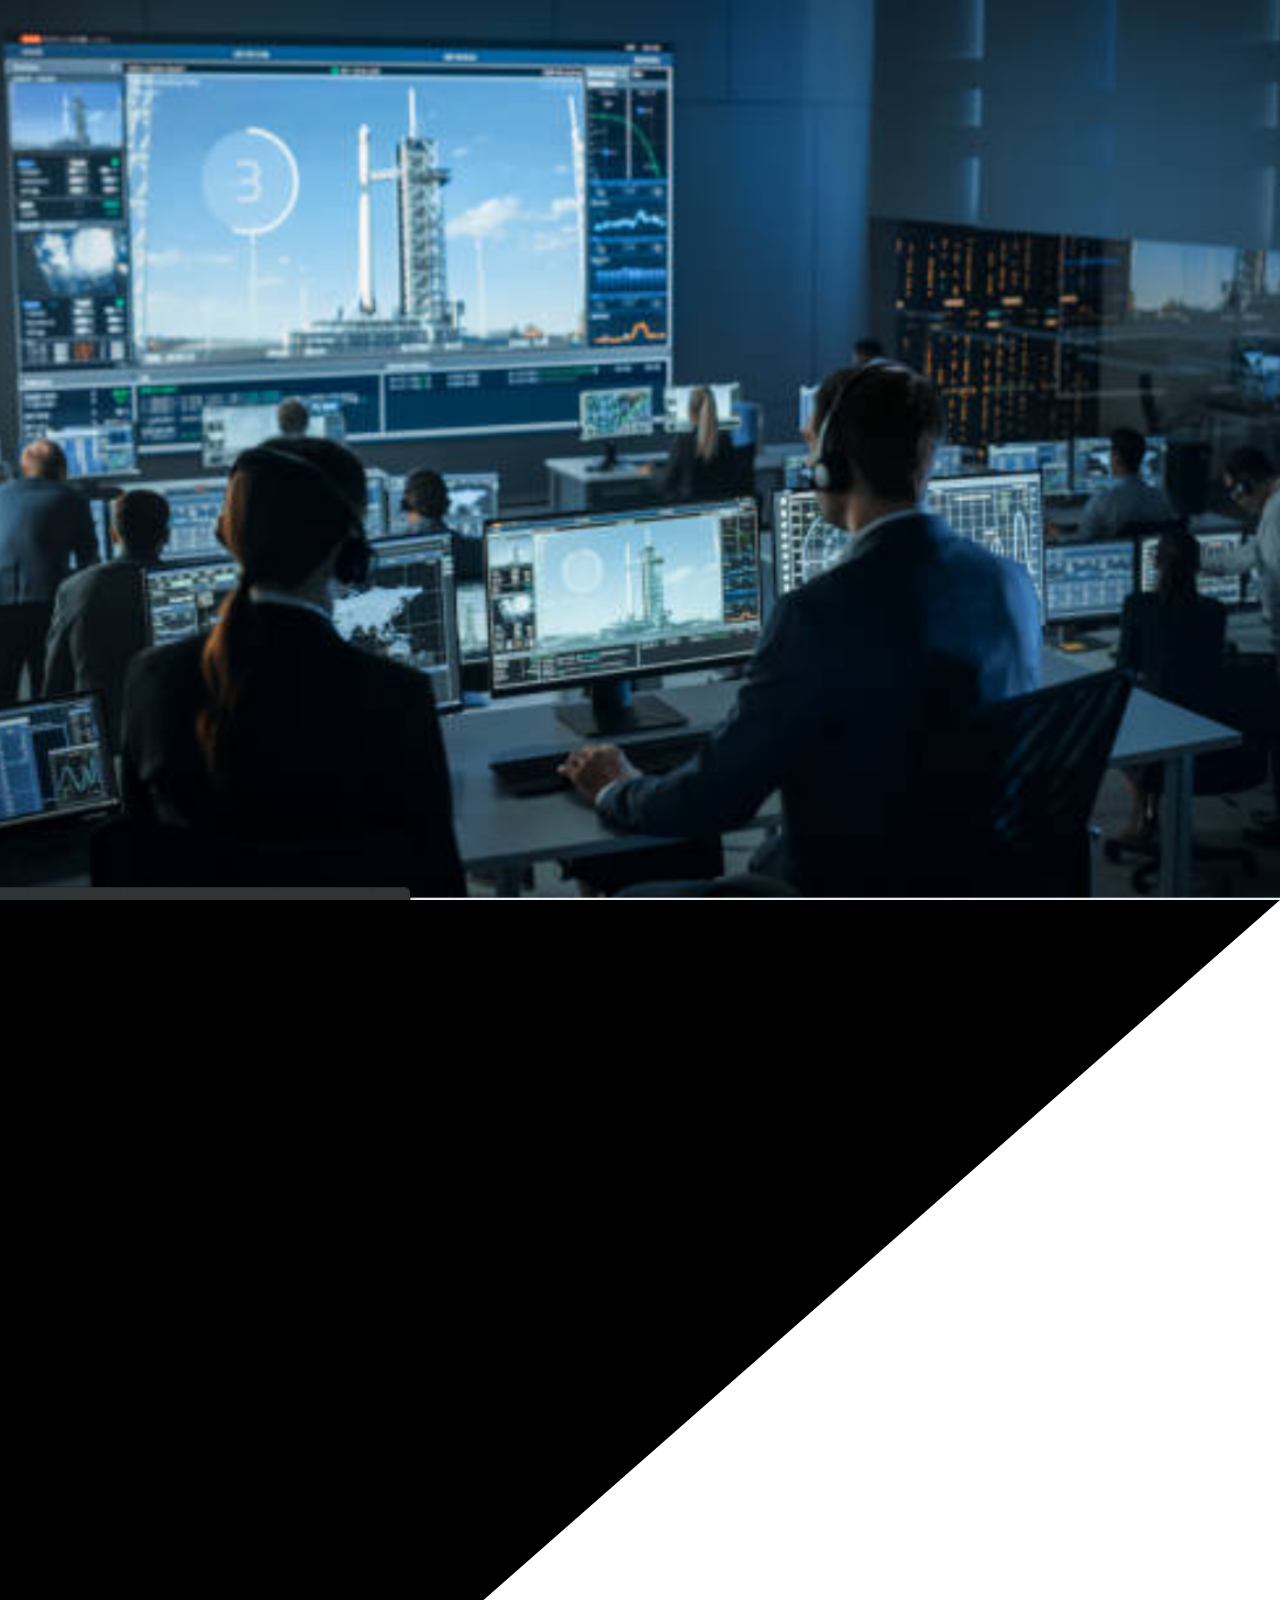
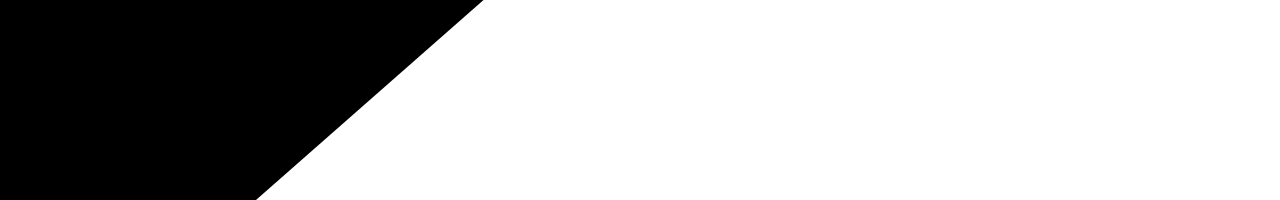
<file: index.html>
<!DOCTYPE html>
<html lang="en">
<head>
<meta charset="UTF-8">
<meta name="viewport" content="width=device-width, initial-scale=1.0">
<title>Mission Mars</title>
<link rel="stylesheet" href="style.css">
</head>

<body>

    <section class="hero">
        <div class="hero-bg"></div>
        <!-- <h1>MISSION MARS</h1> -->
    </section>

    <section class="section person-section">
        <img src="scientist.png" class="person">
    </section>

    <div class="info-box">
        <div class="steps">

            <div class="step active">
                <h2>🚀 Mission Initialization</h2>
                <p>Preparing pre-launch diagnostics. All systems are being evaluated for optimal launch conditions.</p>
                <!-- <button class="next-btn">Initialize</button> -->
            </div>

            <div class="step">
                <h2>🌦 Weather Analysis</h2>
                <p>Atmospheric conditions are being analyzed including wind speed, pressure, and visibility.</p>
                <ul>
                <li>Wind Speed: Stable</li>
                <li>Visibility: Clear</li>
                <li>Storm Risk: None</li>
                </ul>
                <!-- <button class="next-btn">Confirm Weather</button> -->
            </div>

            <div class="step">
                <h2>⛽ Fuel Verification</h2>
                <p>Rocket fuel levels and pressure systems are checked.</p>
                <ul>
                <li>Main Tank: 100% Full</li>
                <li>Pressure: Optimal</li>
                <li>Leak Detection: None</li>
                </ul>
                <!-- <button class="next-btn">Proceed</button> -->
            </div>

            <div class="step">
                <h2>🧠 System Check</h2>
                <p>Navigation, onboard AI, and communication systems are fully operational.</p>
                <ul>
                <li>Navigation: Online</li>
                <li>Guidance System: Stable</li>
                <li>Telemetry: Active</li>
                </ul>
            </div>

            <div class="step">
                <h2>🔥 Launch Ready</h2>
                <p>All systems are green. Ready for Mars mission deployment.</p>
                <h3 style="color:#00ffcc;">STATUS: GO FOR LAUNCH ✅</h3>
                <button class="next-btn">Finalize</button>
            </div>
        </div>
    </div>

<script src="script.js"></script>
</body>
</html>
</file>
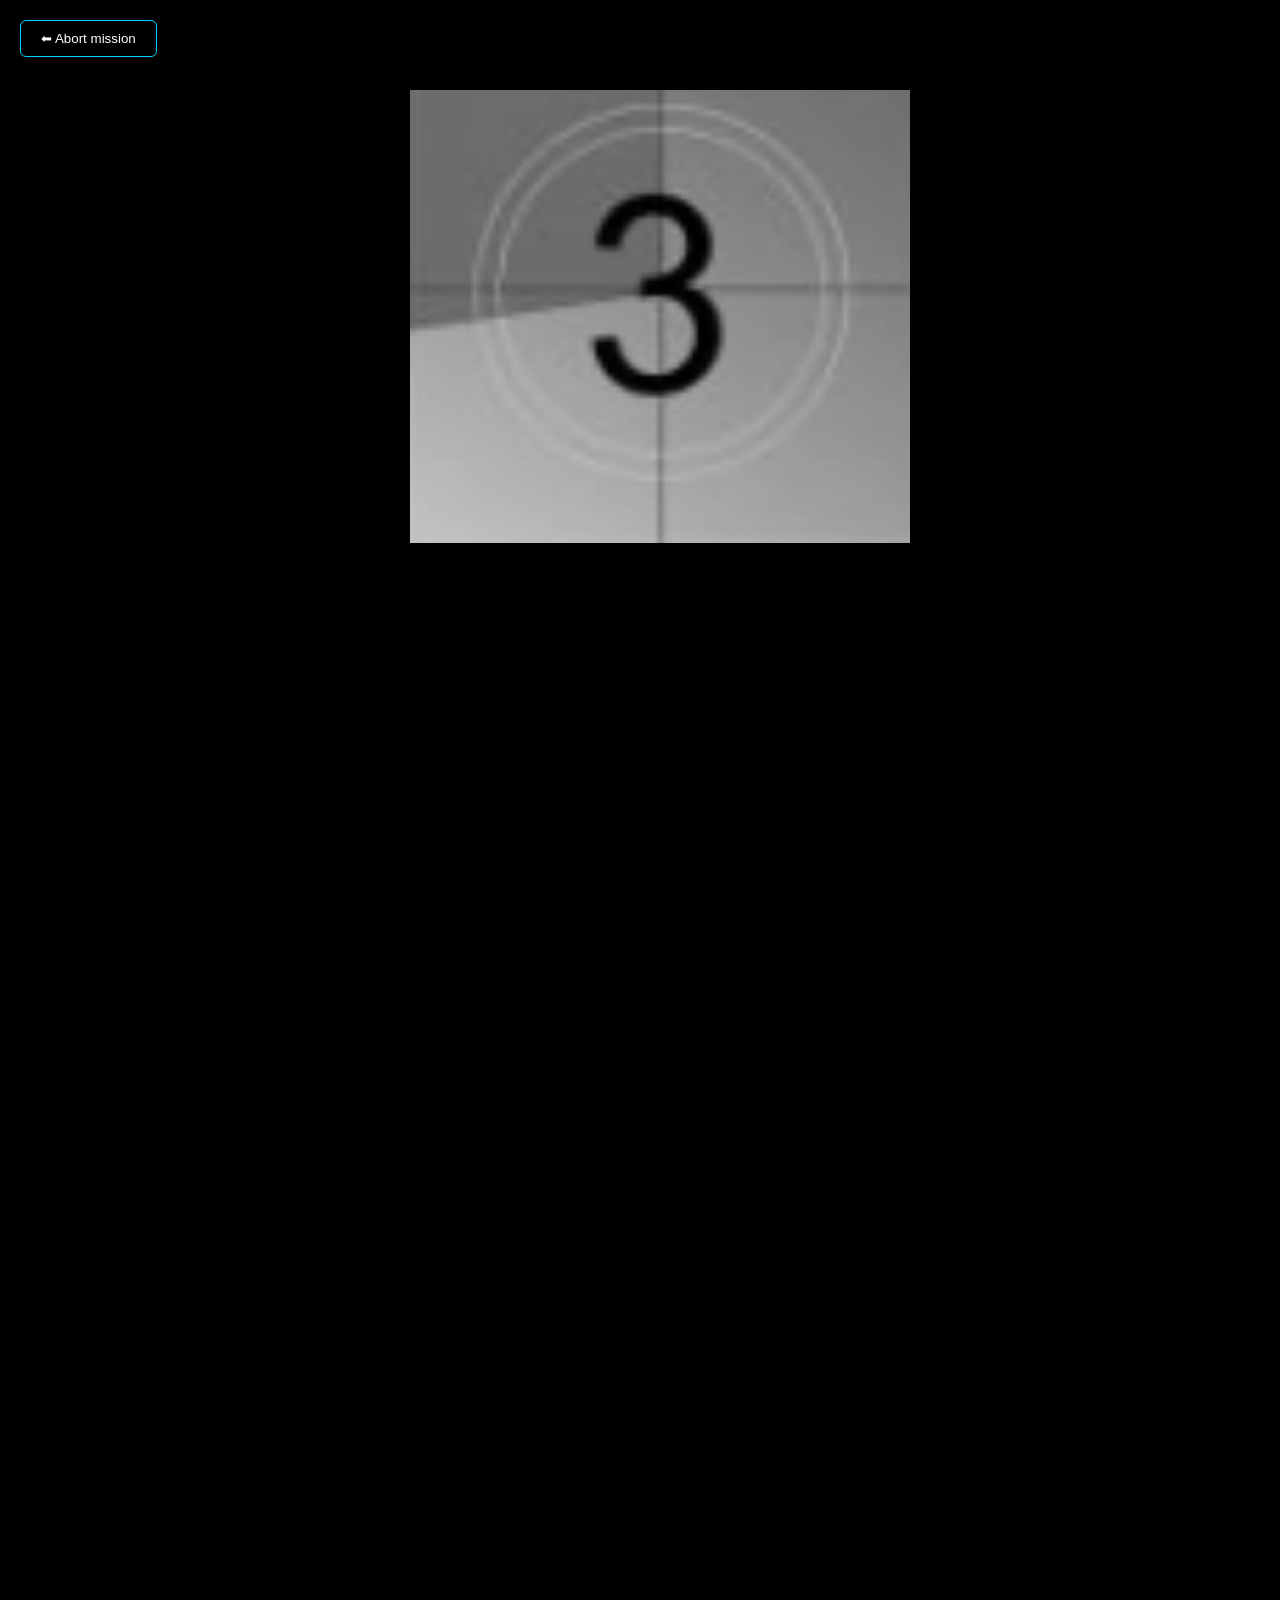
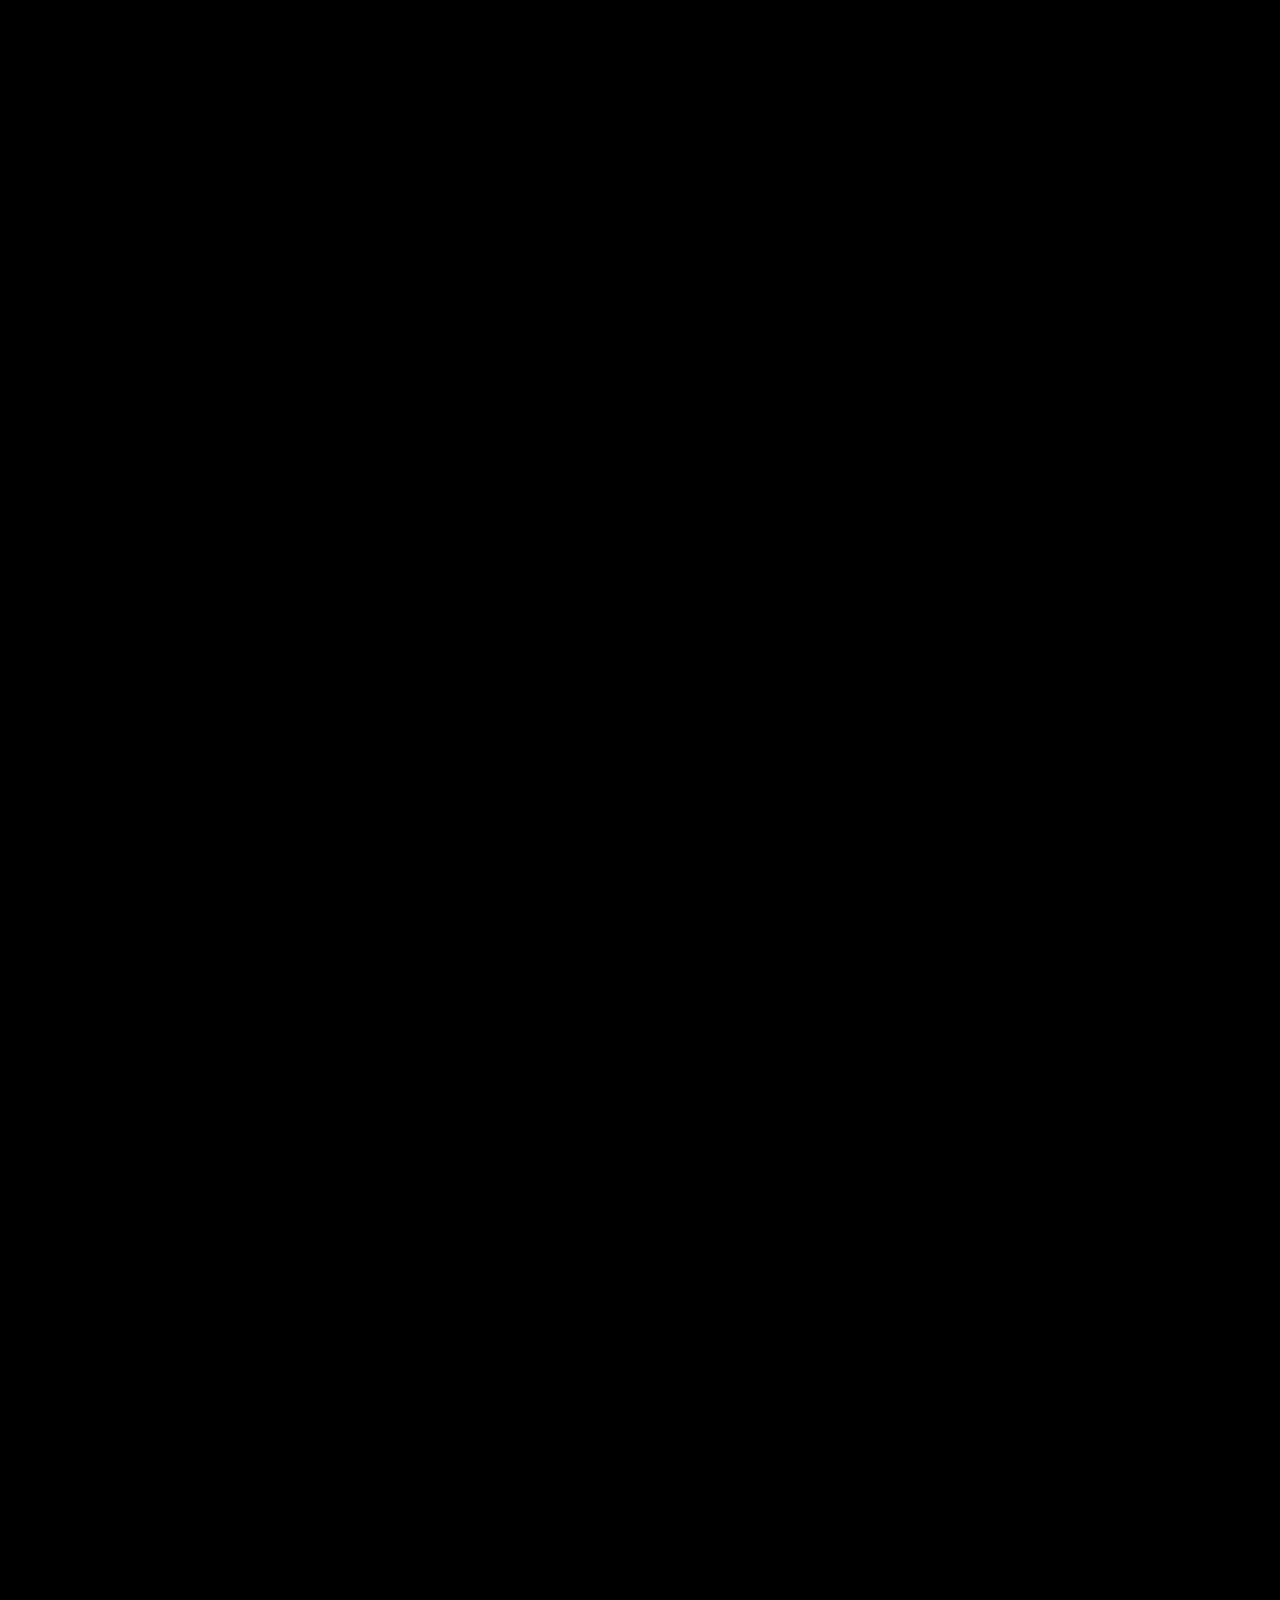
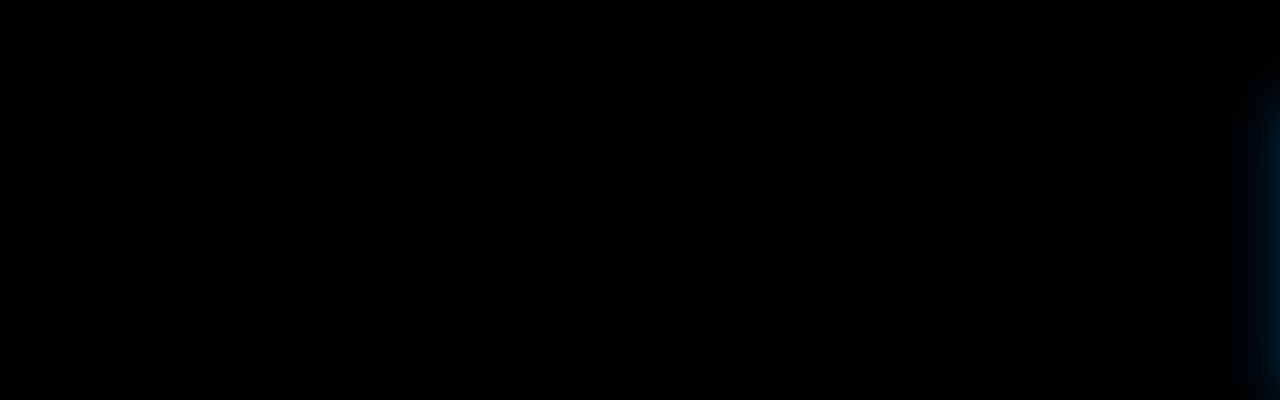
<file: launch.html>
<!DOCTYPE html>
<html lang="en">
<head>
<meta charset="UTF-8">
<meta name="viewport" content="width=device-width, initial-scale=1.0">
<title>Launch</title>
<link rel="stylesheet" href="launch.css">
</head>

<body>
    <button id="backBtn" class="back-btn">⬅ Abort mission</button>
    <div class="flash"></div>
    <div class="smoke"></div>

    <section class="scene1 launch">
        <section class="countscreen">
            <div class="steps">
                <div class="step active">
                    <img src="count3.png" alt="">
                </div>
                <div class="step">
                    <img src="count2.png" alt="">
                </div>
                <div class="step">
                    <img src="count1.png" alt="">
                </div>
                <div class="step">
                    <p class="extra_element">.</p>
                </div>
            </div>
        </section>
    </section>
    
    <!-- <section class="scene scene5 space">
        <img src="image/rocket.png" class="rocket-space">
    </section> -->
    <!-- JOURNEY -->

    <section class="journey">
        <div class="track">

            <div class="panel earth">
            </div>
            <div class="panel space">
                <!-- <p class="content"> </p> -->
                <div class="section landing-section">
                    <div class="info-box">
                        <div class="steps">

                            <div class="step-i active">
                                <h2>Rocket travel from Earth to Mars involves several key steps:</h2>
                                <li>Launch: The first step is to get the spacecraft off the Earth's surface, which requires a large rocket due to the planet's gravity and atmospheric drag.</li>
                                <li>Orbit: After launch, the spacecraft must achieve an orbit around the Earth, which is a balance of gravity and the object's tendency to follow a straight path.</li>
                                <li>Destination: The spacecraft must aim for Mars, which requires precise timing and direction correction to avoid missing the target.</li>
                                <li>Duration: The total trip to Mars takes about seven to eight months, depending on various factors such as the rocket's power, the distance between Earth and Mars, and the launch window.
                            </div>

                        </div>
                        <div class="rocket-space"> <img src="rocket.png" alt="" ></div>
                    </div>
                </div>
            </div>

            <div class="panel mars">
            </div>

        </div>

    </section>


<script src="launch.js"></script>
</body>
</html>
</file>
<file: style.css>
*{
  margin:0;
  padding:0;
  box-sizing:border-box;
  /* font-family:sans-serif; */
}

/* HERO */
.hero{
  height:100vh;
  position:sticky;
  top: 0;
}

.hero-bg{
  position:absolute;
  width:100%;
  height:100%;
  background:url("mission\ control\ room.png") center/cover no-repeat;
  transition: all 0.5s ease;
}

.hero::after {
  content: "";
  position: absolute;
  width: 100%;
  height: 100%;
  opacity: 0.2;
}


.section {
  height: 100vh;
  position: relative;
  overflow: hidden;
}


/* PERSON */
.person-section {
  clip-path: polygon(0 0, 100% 0, 20% 100%, 0 100%);
  background-color: black;
  color: white;
}


/* PERSON ENTRY */
.person {
  position: absolute;
  bottom: 0;
  left:15%;
  transform: translateX(-50%);
  opacity: 0;
  transition: all 1s ease;
}

.person img {
  width: 500px;
}

.person.show{
  opacity:1;
}



.info-box {
  position: fixed; /* 🔥 IMPORTANT */
  left: 27%;
  bottom: 0;  /* start hidden */
  /* bottom: 0; */
  transform: translateY(0) translateX(100%);
  font-family: 'Segoe UI', sans-serif;
  width: 920px;
  height: 340px;
  padding: 30px;

  opacity: 0;
  background: rgba(20, 30, 50, 0.7);
  backdrop-filter: blur(15px);

  border-left: 3px solid #00d4ff;

  box-shadow: 
    -20px 0 60px rgba(0,150,255,0.4),
    inset 0 0 30px rgba(0,150,255,0.2);

  border-radius: 20px 0 0 20px;

  color: white;

  transition: all 1s ease;

  z-index: 10; /* 🔥 sabke upar */
}

/* 🔥 SHOW STATE */
.info-box.show {
    transform: translateY(0) translateX(0);
    opacity: 1;
}

/* ✨ GAME GLOW EFFECT */
.info-box {
    z-index: 1000;
    box-shadow: 
    -10px 0 30px rgba(0, 150, 255, 0.4),
    inset 0 0 20px rgba(0, 150, 255, 0.2);
    overflow-y: auto;
    scroll-behavior: smooth;
    scroll-snap-type: y mandatory;
}

/* steps container */
.steps {
  position: relative;
  height: 100%;
  padding: 40px 20px;
}

/* each step */
.step {
  min-height: 80%;              /* 🔥 makes each step take screen space */
  display: flex;
  flex-direction: column;
  justify-content: center;
  /* position: relative;
  width: 100%; */
  opacity: 0.3;
  transition: all 0.5s ease;
  /* pointer-events: none; */
  scroll-snap-align: center;
}

/* active step */
.step.active {
  opacity: 1;
  transform: scale(1.02);
  pointer-events: auto;

}


/* headings */
.step h2 {
  font-size: 26px;
  margin-bottom: 10px;
  color: #00d4ff;
  letter-spacing: 1px;
}

.step p {
  font-size: 15px;
  line-height: 1.6;
  color: #cfd8e3;
}

/* list styling */
.step ul {
  margin-top: 10px;
  padding-left: 20px;
}

.step ul li {
  font-size: 14px;
  margin-bottom: 5px;
  color: #9be7ff;
}

/* button upgrade */
.next-btn {
  margin-top: 25px;
  padding: 12px 25px;
  background: linear-gradient(135deg, #00d4ff, #0077ff);
  border: none;
  color: white;
  cursor: pointer;
  border-radius: 8px;
  font-weight: bold;
  letter-spacing: 1px;
  transition: all 0.3s ease;
}

.next-btn:hover {
  transform: scale(1.05);
  box-shadow: 0 0 15px rgba(0, 212, 255, 0.6);
}
/* BUTTON */
/* button{
  margin-top:10px;
  padding:10px 20px;
  background:#00d4ff;
  border:none;
  color:white;
  cursor:pointer;
} */

/* FADE OUT */
body.fade-out{
  opacity:0;
  transition:0.5s;
}
</file>
<file: launch.css>
*{
  margin:0;
  padding:0;
}
body{
  font-family:sans-serif;
}

.back-btn {
  position: fixed;
  top: 20px;
  left: 20px;
  padding: 10px 20px;
  background: rgba(0,0,0,0.6);
  color: white;
  border: 1px solid #00d4ff;
  cursor: pointer;
  z-index: 9999;
  border-radius: 6px;
  transition: 0.3s;
}

.back-btn:hover {
  background: #00d4ff;
  color: black;
}
body {
  opacity: 0;
  animation: fadeIn 1s forwards;
}

@keyframes fadeIn {
  to { opacity: 1; }
}

.countscreen {
  position: fixed;
  top: 10%;
  left: 10%;
  width: 80%;
  height: 80vh;
  background: transparent;
  overflow: hidden;
  z-index: 1000;
}
/* container */
.steps {
  height: 300vh; /* 3 steps */
  position: relative;
}
/* each step */
.step {
  position: absolute;
  width: 100%;
  height: 80vh;
  display: flex;
  justify-content: center;
  align-items: center;
  scroll-snap-align: center;


  opacity: 0;
  transition: opacity 0.8s ease;
}

/* active */
.step.active {
  opacity: 1;
}

/* images */
.step img {
  width: 500px;
  opacity: 0.8;
}
.extra_element{
    opacity: 0;
    transition: all 0.6s ease;
}

/* BACKGROUNDS */
.scene1{ 
    background-image: url(launchpad.png);
    background-position: center;
    background-repeat: no-repeat;
    background-size: cover;
    height: 200vh;
}


.flash {
  position: fixed;
  top: 0;
  left: 0;
  width: 100%;
  height: 100%;
  background: white;
  opacity: 0;
  pointer-events: none;
  z-index: 999;
}

.flash.active {
  animation: flashAnim 1.5s ease-out;
}

@keyframes flashAnim {
  0% { opacity: 0; }
  20% { opacity: 1; }
  60% { opacity: 1; } /* hold */
  100% { opacity: 0; }
}

.smoke {
  position: fixed;
  top: 0;
  left: 0;
  width: 100%;
  height: 100%;
  background: radial-gradient(white, rgba(255,255,255,0.6), transparent);
  opacity: 0;
  z-index: 998;
}

.smoke.active {
  animation: smokeFade 2.5s ease-out forwards;
}

@keyframes smokeFade {
  0% { opacity: 0; transform: scale(0.8); }
  40% { opacity: 1; }
  100% { opacity: 0; transform: scale(1.2); }
}

.rocket-space {
  position: absolute;
  top: -8%;
  right: 39%;
  transform: rotate(-320deg);
  width: 270px;
}
.scene1.hide-bg {
  background: black ;
}

/* ================= JOURNEY ================= */
.journey {
  height: 100vh;
  margin-top: 100vh;
}

.track {
  position: sticky;
  top: 0;
  height: 100vh;
  width: 300vw;
  display: flex;
}

/* PANELS */
.panel {
  width: 100vw;
  height: 100vh;
}

.earth {
  background: url("E:\projects\mission mars\earth.png");
  background-position: center;
  background-repeat: no-repeat;
  background-size: cover;
}
.mars {
  background: url("E:\projects\mission mars\mars.png");
  background-position: center;
  background-repeat: no-repeat;
  background-size: cover;
}

.space {
  background:url("E:\projects\mission mars\space.png");
  background-position: center;
  background-repeat: no-repeat;
  background-size: cover;
}

#landingBtn {
  position: absolute;
  top: 45%;
  right: 20px;
  height: 80px;
  width: 80px;
  font-size: 60px;
  background: red;
  color: white;
  border: none;
  border-radius: 50%;
  cursor: pointer;
  z-index: 9999;
  pointer-events: auto;
}



.info-box {
  position: absolute; /* 🔥 IMPORTANT */
  right: 66%;
  bottom: 0;  /* start hidden */
  /* bottom: 0; */
  transform: translateY(0) translateX(100%);
  font-family: 'Segoe UI', sans-serif;
  width: 30.5%;
  max-width: 1000px;
  height: 240px;
  padding: 30px;

  /* opacity: 0; */
  background: rgba(20, 30, 50, 0.7);
  backdrop-filter: blur(15px);

  border-left: 3px solid #00d4ff;

  box-shadow: 
    -20px 0 60px rgba(0,150,255,0.4),
    inset 0 0 30px rgba(0,150,255,0.2);

  border-radius: 20px 0 0 20px;

  color: white;

  /* transition: all 1s ease; */

  z-index: 2; /* 🔥 sabke upar */
}
/* 
/* 🔥 SHOW STATE */
.info-box.show {
    transform: translateY(0) translateX(0);
    opacity: 1;
}
 */
/* ✨ GAME GLOW EFFECT */
.info-box {
    z-index: 1000;
    box-shadow: 
    -10px 0 30px rgba(0, 150, 255, 0.4),
    inset 0 0 20px rgba(0, 150, 255, 0.2);
    overflow-y: auto;
    scroll-behavior: smooth;
    scroll-snap-type: y mandatory;
}

/* steps container */
.steps {
  position: relative;
  height: 100%;
  padding: 40px 20px;
  transform: translateY(-200px);
}

/* each step */
.step-i {
  display: flex;
  flex-direction: column;
  justify-content: center;
  scroll-snap-align: center;
}
.step-i li {
  font-size: 14px;
  margin-bottom: 5px;
  color: #9be7ff;
  margin-top: 10px;
  padding-left: 20px;
}
</file>
